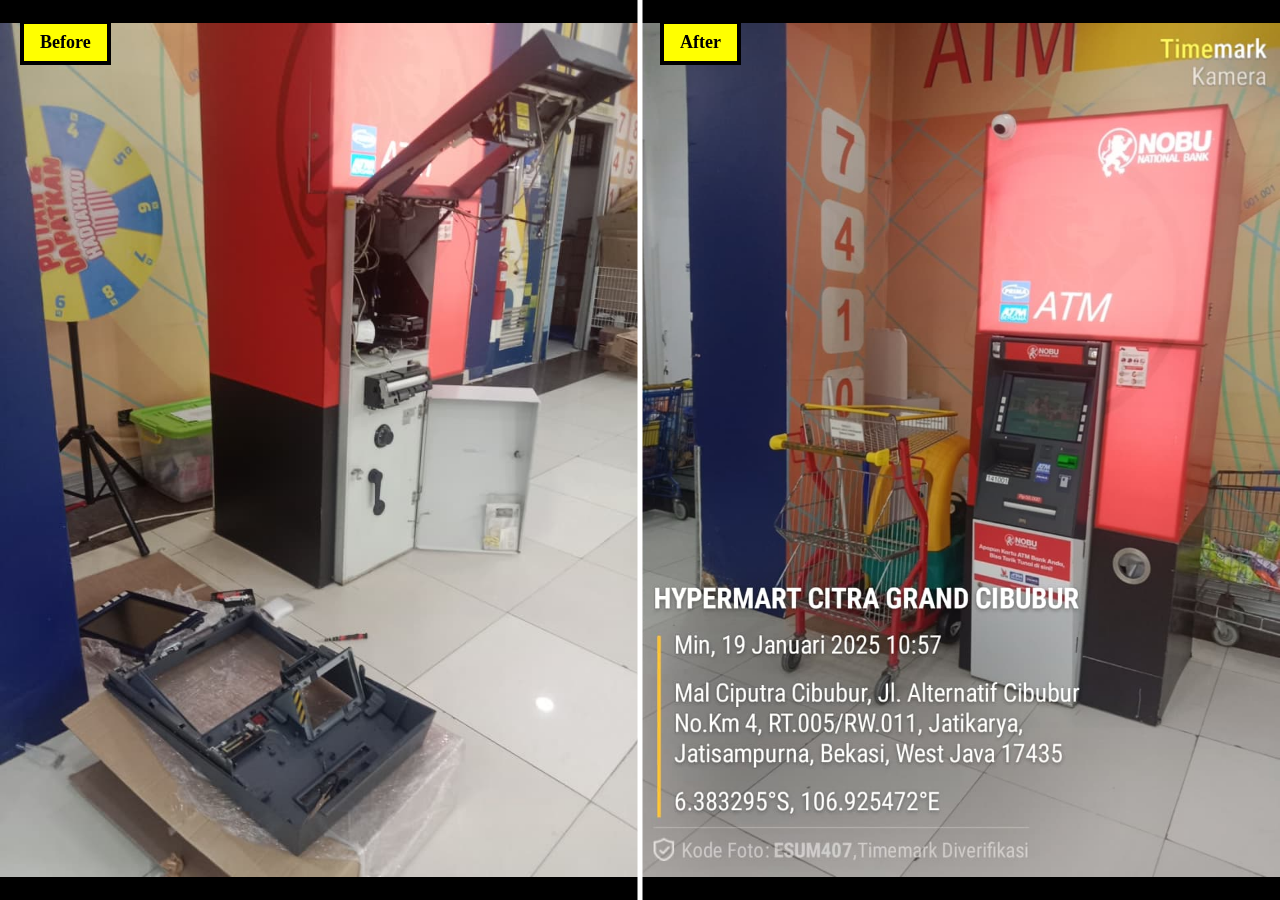
<file: portofoliovdi/editfoto.html>
<!DOCTYPE html>
<html lang="id">
<head>
<meta charset="UTF-8">
<meta name="viewport" content="width=device-width, initial-scale=1.0">
<title>Before After Fullscreen</title>

<style>
* {
  margin: 0;
  padding: 0;
  box-sizing: border-box;
}

body {
  background: black;
}

/* Frame fullscreen */
.frame {
  width: 100vw;
  height: 100vh;
  display: flex;
}

/* Kiri & kanan */
.half {
  width: 50%;
  height: 100%;
  position: relative;
  display: flex;
  justify-content: center;
  align-items: center;
  background: black;
}

/* Gambar */
.half img {
  width: 100%;
  height: 100%;
  object-fit: contain; /* biar tidak kepotong */
}

/* Label */
.label {
  position: absolute;
  top: 20px;
  left: 20px;
  padding: 8px 16px;
  background: yellow;
  border: 4px solid black;
  font-weight: bold;
  font-size: 18px;
}

/* Garis tengah */
.divider {
  position: absolute;
  width: 5px;
  height: 100%;
  background: white;
  left: 50%;
  transform: translateX(-50%);
}
</style>
</head>

<body>

<div class="frame">
  <div class="half">
    <span class="label">Before</span>
    <img src="prosespergantianfasciaatm.jpeg">
  </div>

  <div class="half">
    <span class="label">After</span>
    <img src="hasilpergantianfasciaatm.jpeg">
  </div>

  <div class="divider"></div>
</div>

</body>
</html>
</file>
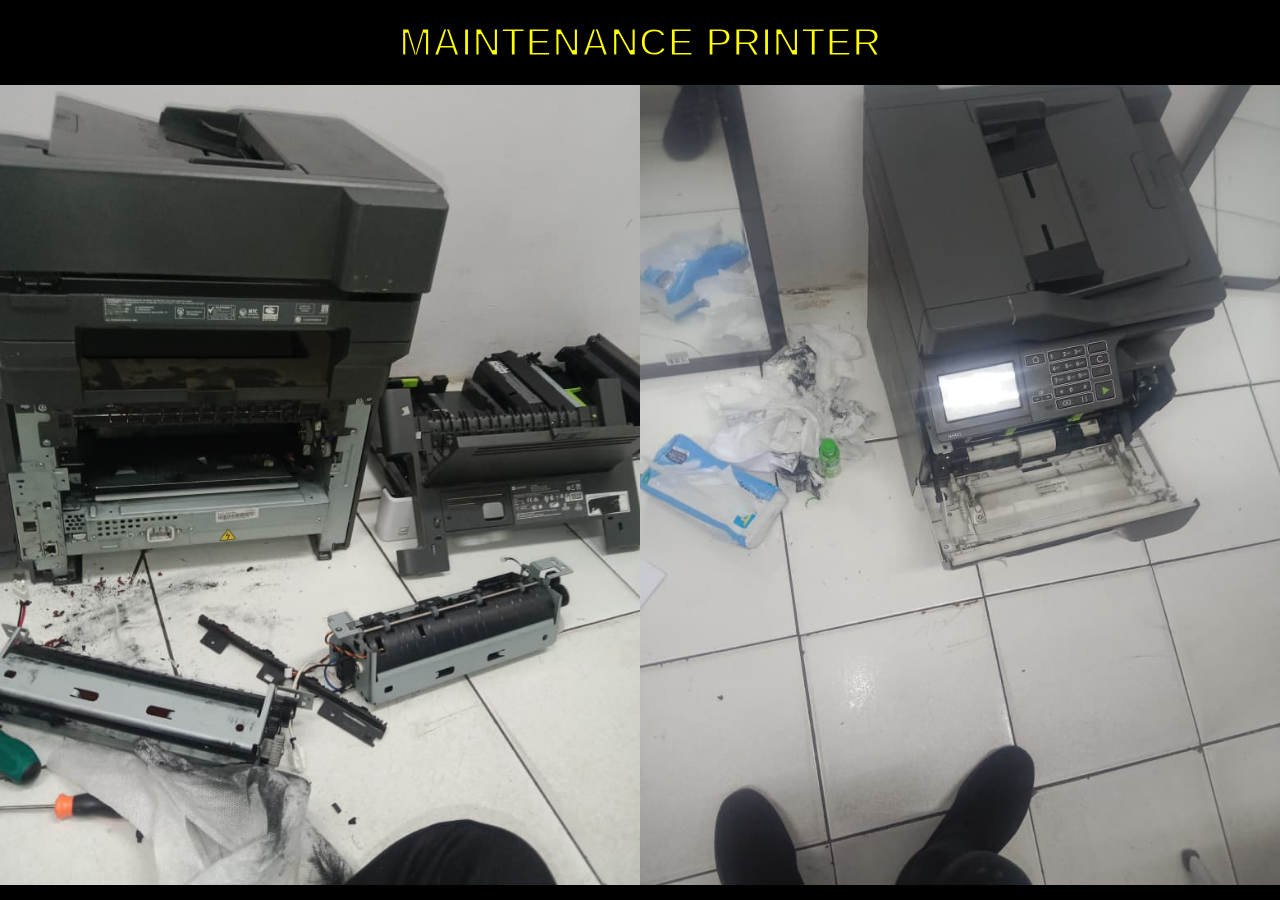
<file: portofoliovdi/editfoto2.html>
<!DOCTYPE html>
<html lang="id">
<head>
<meta charset="UTF-8">
<meta name="viewport" content="width=device-width, initial-scale=1.0">
<title>Gabungan Gambar</title>

<style>
* {
  margin: 0;
  padding: 0;
  box-sizing: border-box;
}

body {
  background: black;
  font-family: Arial, sans-serif;
}

/* Judul SUPER TEBAL */
.title {
  width: 100%;
  text-align: center;
  font-size: 40px;
  font-weight: 900;
  color: yellow;
  -webkit-text-stroke: 3px black;
  text-shadow: 
    2px 2px 0 black,
    -2px -2px 0 black,
    2px -2px 0 black,
    -2px 2px 0 black;
  margin: 20px 0;
}

/* Frame */
.frame {
  width: 100vw;
  height: calc(100vh - 100px);
  display: flex;
}

/* Gambar */
.frame img {
  width: 50%;
  height: 100%;
  object-fit: cover; /* BIAR RAPAT */
}
</style>
</head>

<body>

<div class="title">MAINTENANCE PRINTER</div>

<div class="frame">
  <img src="maintenanceprinter.jpeg">
  <img src="maintenanceprinter2.jpeg">
</div>

</body>
</html>
</file>
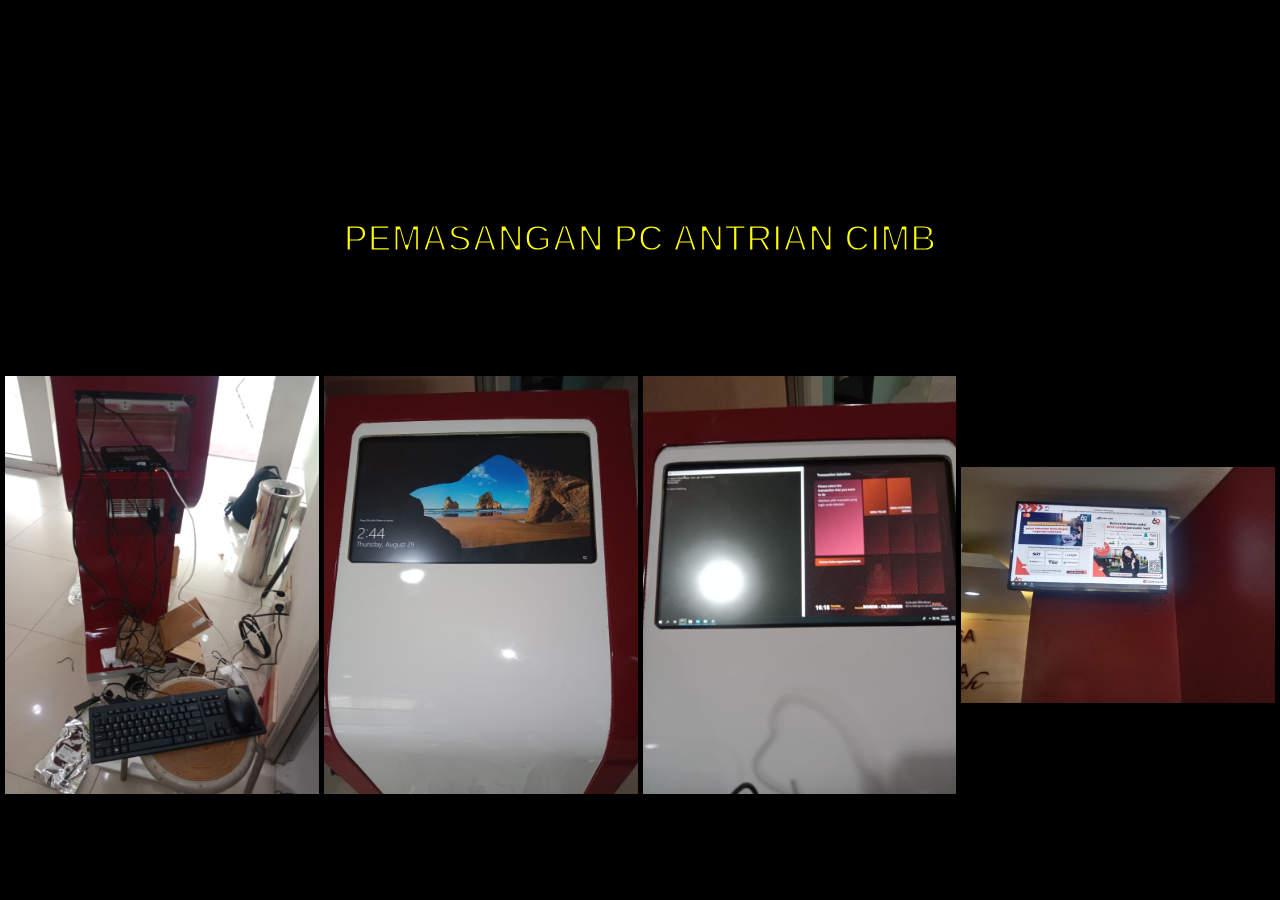
<file: portofoliovdi/editfoto3.html>
<!DOCTYPE html>
<html lang="id">
<head>
<meta charset="UTF-8">
<meta name="viewport" content="width=device-width, initial-scale=1.0">
<title>Merge Horizontal Final</title>

<style>
* {
  margin: 0;
  padding: 0;
  box-sizing: border-box;
}

body {
  background: black;
  font-family: Arial, sans-serif;
  height: 100vh;
  overflow: hidden;
  display: flex;
  flex-direction: column;
}

/* JUDUL */
.title {
  text-align: center;
  font-size: 36px;
  font-weight: 900;
  color: yellow;

  -webkit-text-stroke: 3px black;

  text-shadow:
    2px 2px 0 black,
    -2px -2px 0 black,
    2px -2px 0 black,
    -2px 2px 0 black;

  padding: 10px;
  flex-shrink: 0;
  margin-top: 100px;
}

/* FRAME */
.frame {
  flex: 1;
  display: flex;
  gap: 5px;
  padding: 5px;
  align-items: stretch;
}

/* BOX */
.box {
  flex: 1; /* semua sama besar */
  display: flex;
  justify-content: center;
  align-items: center;
  background: black;
}

/* GAMBAR */
.box img {
  width: 100%;
  height: 100%;
  object-fit: contain;
}
</style>
</head>

<body>
<br><br><br><br><br><br>
<div class="title">PEMASANGAN PC ANTRIAN CIMB</div>

<div class="frame">
  <div class="box">
    <img src="proseskonfigurasipcantriancimb.jpeg">
  </div>
  <div class="box">
    <img src="pcantriancimb1.jpeg">
  </div>
  <div class="box">
    <img src="hasilpemasanganpcantriancimb.jpeg">
  </div>
  <div class="box">
    <img src="hasilpemasanganpcantriancimb2.jpeg">
  </div>
</div>

</body>
</html>
</file>
